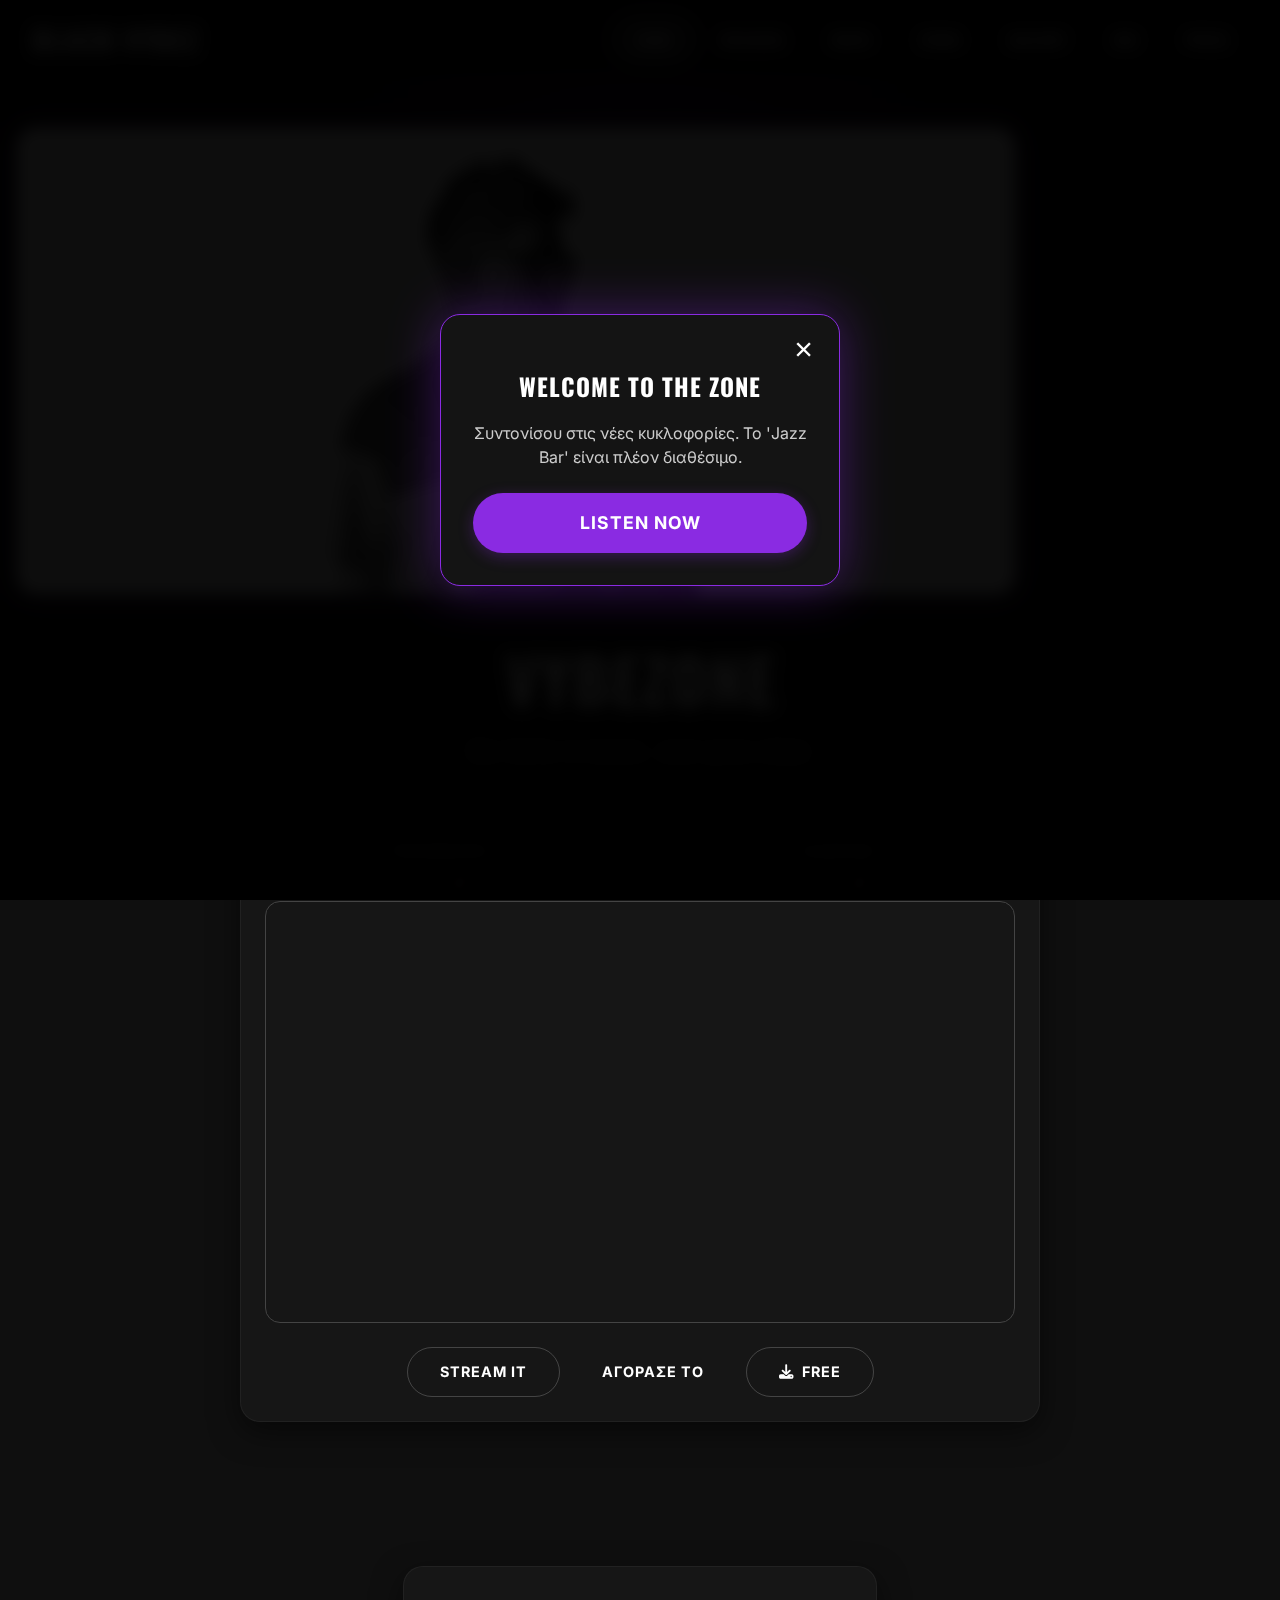
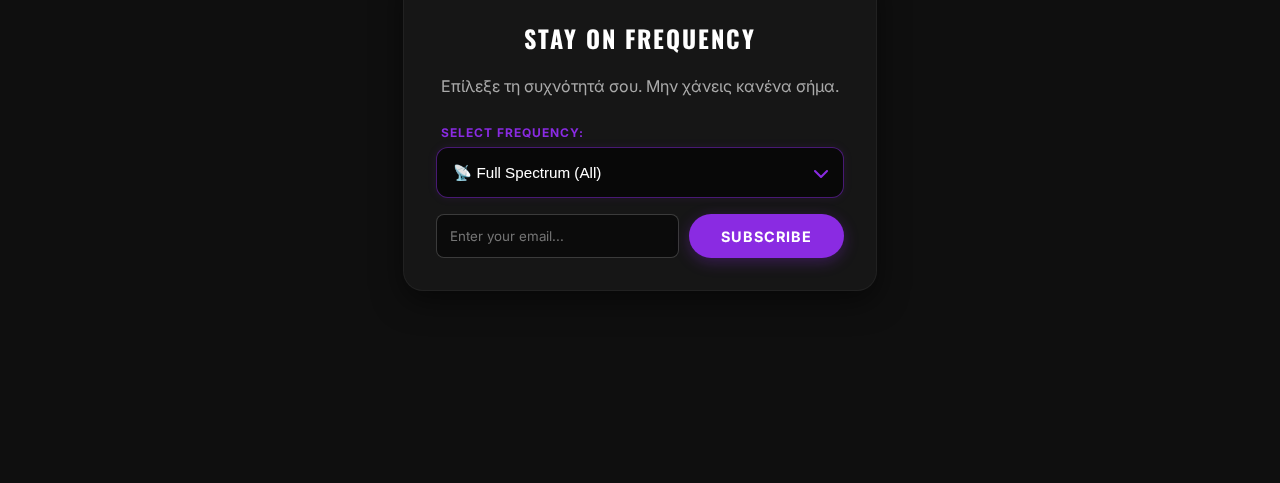
<file: index.html>
<!DOCTYPE html>
<html lang="el">
<head>
    <meta charset="UTF-8">
    <meta name="viewport" content="width=device-width, initial-scale=1.0">
    <title>VYBEZONE | Home</title>
    <link rel="stylesheet" href="https://cdnjs.cloudflare.com/ajax/libs/font-awesome/6.4.0/css/all.min.css">
    <link rel="stylesheet" href="styles.css">
    <script src="https://identity.netlify.com/v1/netlify-identity-widget.js"></script>
</head>
<body>
    <div class="bg-glow"></div>

    <nav class="main-navigation">
        <a href="index.html" class="nav-logo"><span class="logo-text">BLACK VYBEZ</span></a>
        <div class="nav-links">
            <a href="index.html" class="nav-btn active">Home</a>
            <a href="releases.html" class="nav-btn">Releases</a>
            <a href="beats.html" class="nav-btn">Beats</a>
            <a href="store.html" class="nav-btn">Store</a>
            <a href="gallery.html" class="nav-btn">Gallery</a>
            <a href="bio.html" class="nav-btn">Bio</a>
            <a href="press.html" class="nav-btn">Press</a>
        </div>
    </nav>

    <div class="hero-section">
        <div id="home-banner-container" style="margin-bottom: 2rem; display: none;">
            <img id="home-banner-img" src="" alt="Banner" style="width: 100%; max-width: 1000px; border-radius: 20px; box-shadow: 0 0 30px rgba(138,43,226,0.3); border: 1px solid #333;">
        </div>

        <h1 class="hero-title" id="home-hero-title">VYBEZONE</h1>
        <p class="hero-subtitle" id="home-hero-subtitle">NO LIMITS IN MUSIC. JUST PURE VIBE.</p>
        
        <div id="home-announcement-container" style="display:none; margin-top:3rem;">
            <div style="max-width:800px; margin:0 auto; border-radius:20px; overflow:hidden; border:2px solid #333; aspect-ratio:16/9; box-shadow: 0 0 30px rgba(138,43,226,0.2);">
                <iframe id="announcement-iframe" width="100%" height="100%" src="" frameborder="0" allowfullscreen></iframe>
            </div>
            <div id="announcement-text" style="max-width:800px; margin:1.5rem auto; text-align:center; color:#ccc; font-size:1rem; padding:0 1rem;"></div>
        </div>

        <div id="home-featured-container" class="glass-container" style="max-width:800px; padding:1.5rem; margin-top:4rem; display:none;">
            <span id="drop-title-label" style="color:#8a2be2; font-weight:bold; letter-spacing:2px; display:block; margin-bottom:1.5rem;">🔥 LATEST DROP</span>
            <div style="border-radius:15px; overflow:hidden; border:1px solid #444; aspect-ratio:16/9; margin-bottom:1.5rem;">
                <iframe id="drop-iframe" width="100%" height="100%" src="" frameborder="0" allowfullscreen></iframe>
            </div>
            <div id="drop-buttons" style="display:flex; justify-content:center; gap:10px; flex-wrap:wrap;">
                </div>
        </div>
    </div>

    <div id="dynamic-footer">
        <footer class="site-footer">
            <div class="footer-content">
                <div class="footer-section">
                    <h4 class="footer-title">VYBEZMADETHIS</h4>
                    <div class="social-icons" id="prod-socials">
                        </div>
                </div>

                <div class="footer-divider"></div>

                <div class="footer-section">
                    <h4 class="footer-title">BLACK VYBEZ</h4>
                    <div class="social-icons" id="artist-socials">
                        </div>
                </div>
            </div>
            <div class="footer-email" id="footer-email"></div>
            <div class="copyright">&copy; 2025 Vybezone. All rights reserved.</div>
        </footer>
    </div>

    <script src="scripts.js"></script>
    <script>if (window.netlifyIdentity) { window.netlifyIdentity.on("init", user => { if (!user) { window.netlifyIdentity.on("login", () => { document.location.href = "/admin/"; }); } }); }</script>
</body>
</html>
</file>
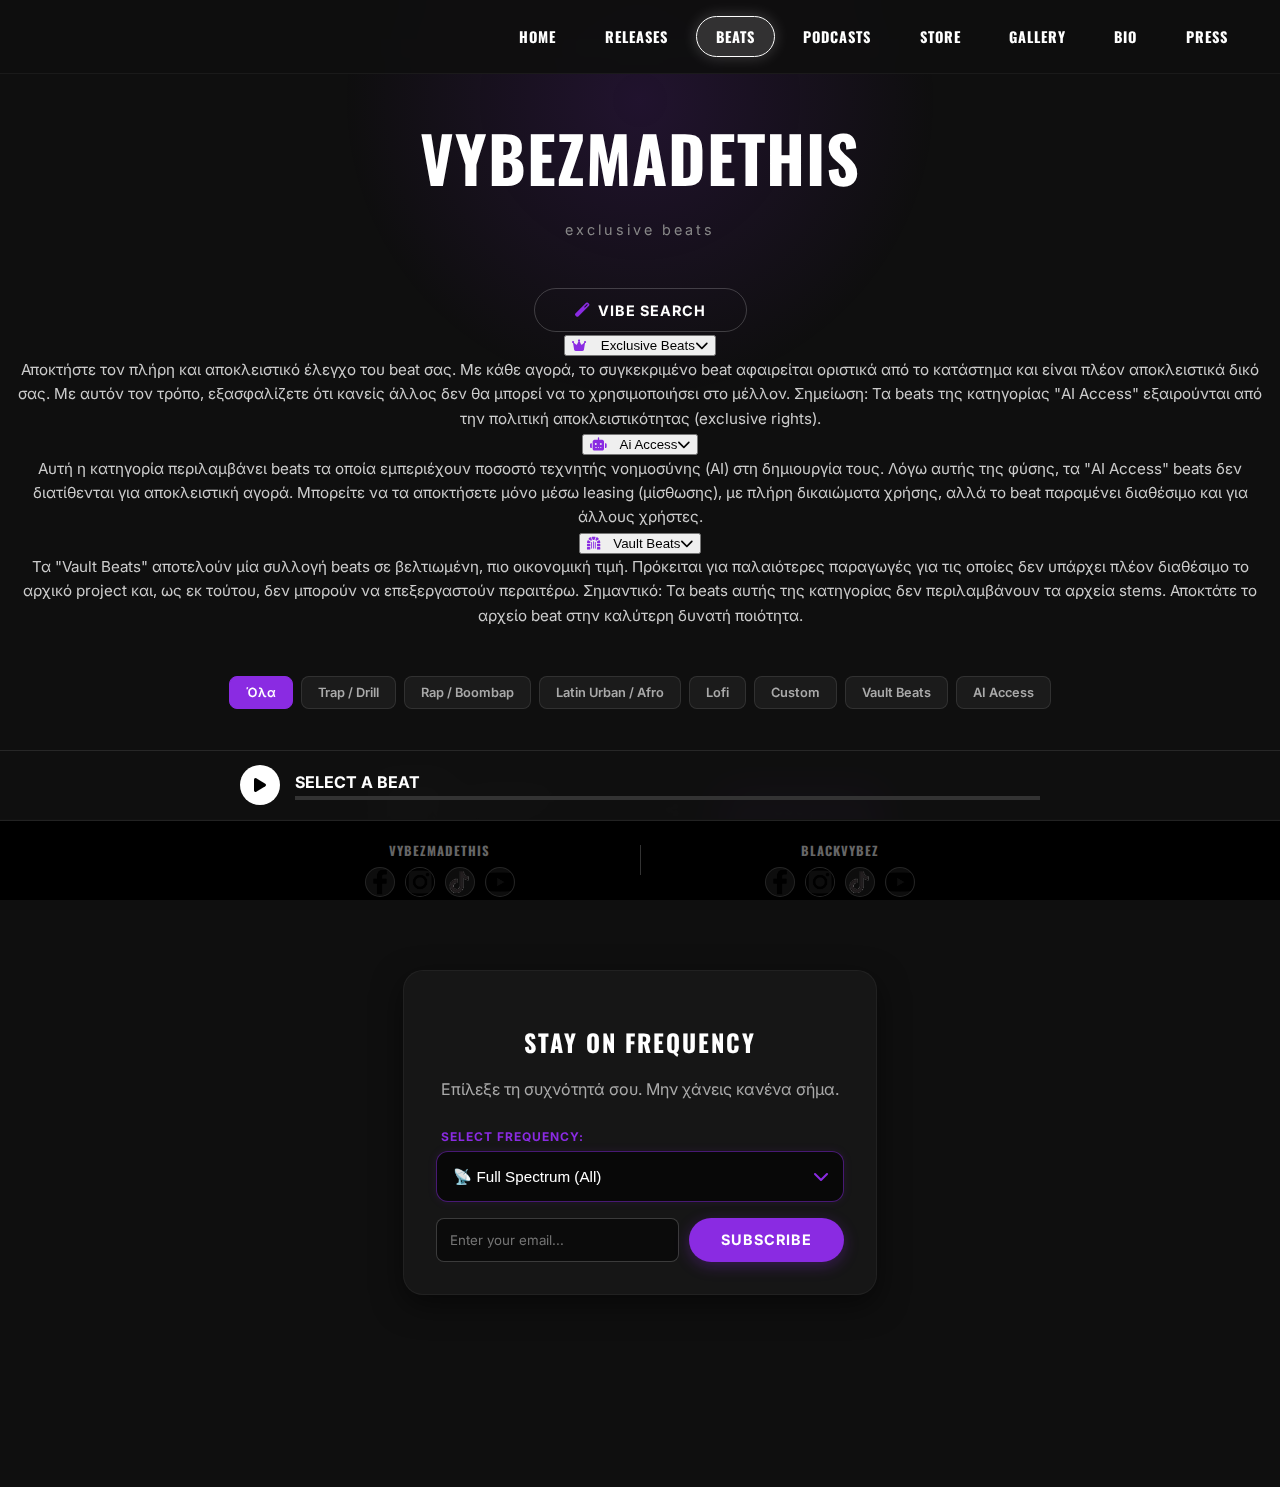
<file: beats.html>
<!DOCTYPE html>
<html lang="el">
<head>
    <meta charset="UTF-8">
    <meta name="viewport" content="width=device-width, initial-scale=1.0">
    <title>Beat Store | VYBEZMADETHIS</title>
    <link rel="stylesheet" href="https://cdnjs.cloudflare.com/ajax/libs/font-awesome/6.4.0/css/all.min.css">
    <link rel="stylesheet" href="styles.css">
</head>
<body>
    <div class="bg-glow"></div>
    
    <nav class="main-navigation">
        <a href="index.html" class="nav-logo"></a>
        
        <div class="hamburger">
            <div class="bar"></div>
            <div class="bar"></div>
            <div class="bar"></div>
        </div>

        <div class="nav-links"></div>
    </nav>

    <div class="hero-section" style="padding:2rem 1rem;">
        <h1 class="hero-title">VYBEZMADETHIS</h1>
        <p class="hero-subtitle">exclusive beats</p>
        
        <button id="vibe-search-btn" class="btn btn-outline" style="margin-top:2rem; padding:0.8rem 2.5rem;">
            <i class="fas fa-magic" style="color:#8a2be2;"></i> VIBE SEARCH
        </button>

        <div class="info-accordions-container" id="info-accordions-container"></div>
    </div>

    <div class="filter-scroll-container">
        <button class="filter-btn active" data-category="all">Όλα</button>
        <button class="filter-btn" data-category="trap">Trap / Drill</button>
        <button class="filter-btn" data-category="boombap">Rap / Boombap</button>
        <button class="filter-btn" data-category="latin">Latin Urban / Afro</button>
        <button class="filter-btn" data-category="lofi">Lofi</button>
        <button class="filter-btn" data-category="custom">Custom</button>
        <button class="filter-btn" data-category="vault">Vault Beats</button>
        <button class="filter-btn" data-category="ai">AI Access</button>
    </div>

    <div class="beat-store-container" id="beat-store-list">Loading...</div>

    <div id="sticky-player">
        <div class="player-inner">
            <button id="player-play-btn" class="play-btn-large"><i class="fas fa-play"></i></button>
            <div style="flex-grow:1;">
                <div id="player-track-title" style="font-weight:700;">SELECT A BEAT</div>
                <div style="background:#333; height:4px; width:100%;"><div id="player-progress" style="width:0%; height:100%;"></div></div>
            </div>
        </div>
    </div>
    
    <div id="dynamic-footer"></div>

    <div class="modal-overlay" id="vibe-modal">
        <div class="modal-box">
            <button class="modal-close-btn" id="vibe-modal-close">&times;</button>
            <h2 style="margin-bottom:20px;">ΠΩΣ ΝΙΩΘΕΙΣ;</h2>
            <div id="vibe-bubbles-container" style="display:flex; flex-wrap:wrap; justify-content:center; min-height: 200px; align-items: center;"></div>
        </div>
    </div>

    <script src="scripts.js"></script>
</body>
</html>
</file>
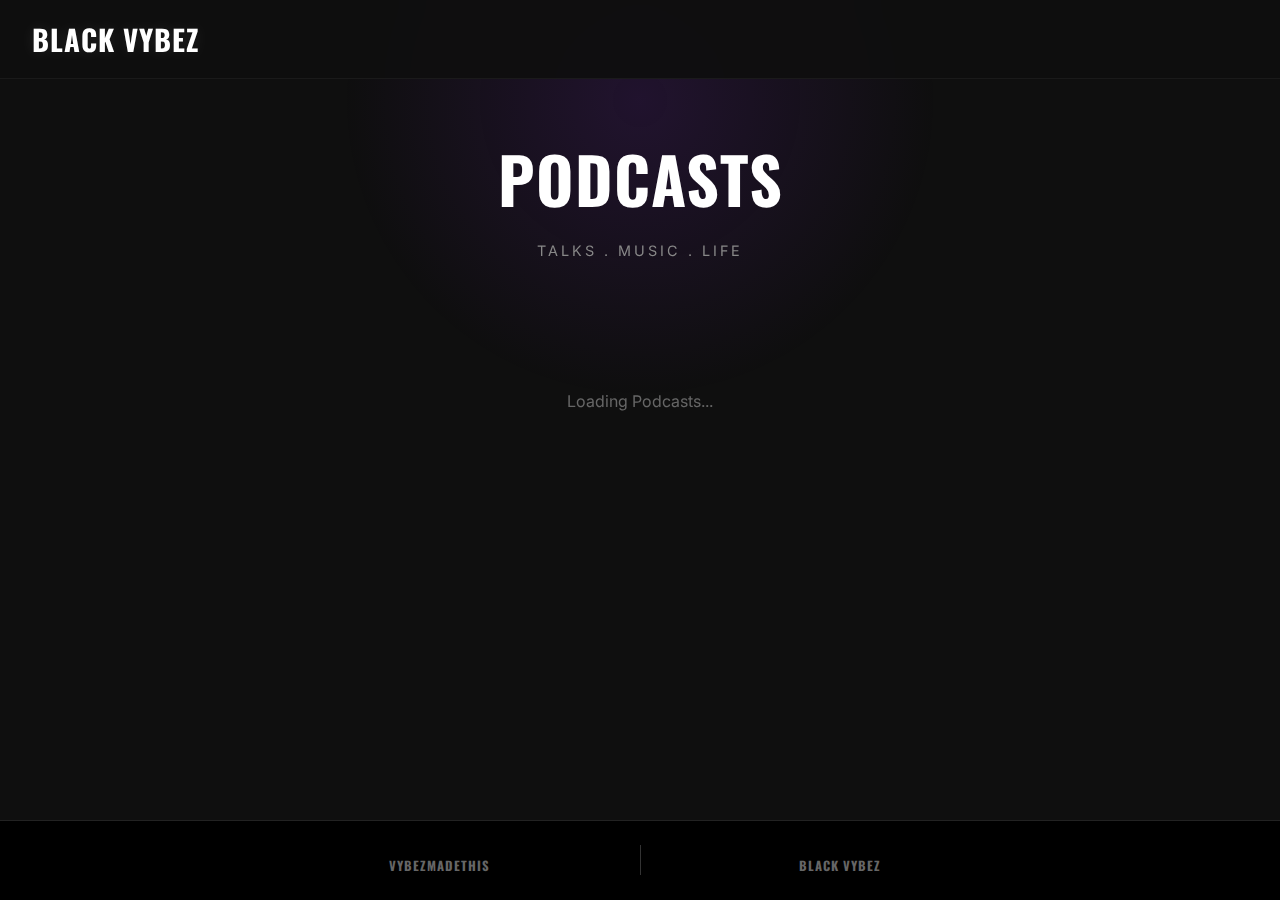
<file: podcasts.html>
<!DOCTYPE html>
<html lang="el">
<head>
    <meta charset="UTF-8">
    <meta name="viewport" content="width=device-width, initial-scale=1.0">
    <title>Podcasts | VYBEZMADETHIS</title>
    <link rel="stylesheet" href="https://cdnjs.cloudflare.com/ajax/libs/font-awesome/6.4.0/css/all.min.css">
    <link rel="stylesheet" href="styles.css">
</head>
<body>
    <div class="bg-glow"></div>
    <nav class="main-navigation">
        <a href="index.html" class="nav-logo"><span class="logo-text">BLACK VYBEZ</span></a>
        <div class="nav-links" id="dynamic-menu">
            </div>
    </nav>

    <div class="hero-section"><h1 class="hero-title">PODCASTS</h1><p class="hero-subtitle">TALKS . MUSIC . LIFE</p></div>

    <div class="glass-container" style="background:transparent; border:none; box-shadow:none;">
        <div class="press-grid" id="podcasts-container"><div style="text-align:center; width:100%; color:#666;">Loading Podcasts...</div></div>
    </div>

    <footer class="site-footer">
        <div class="footer-content">
            <div class="footer-section"><h4 class="footer-title">VYBEZMADETHIS</h4><div class="social-icons" id="prod-socials"></div></div>
            <div class="footer-divider"></div>
            <div class="footer-section"><h4 class="footer-title">BLACK VYBEZ</h4><div class="social-icons" id="artist-socials"></div></div>
        </div>
        <div class="footer-email" id="footer-email"></div><div class="copyright">&copy; 2025 Vybezone. All rights reserved.</div>
    </footer>
    <script src="scripts.js"></script>
</body>
</html>
</file>
<file: styles.css>
/* --- FONTS & RESET --- */
@import url('https://fonts.googleapis.com/css2?family=Inter:wght@400;600;800&family=Oswald:wght@500;700;800&display=swap');

* { box-sizing: border-box; }

body {
    background-color: #0f0f0f;
    color: #fff;
    font-family: 'Inter', sans-serif;
    margin: 0; padding: 0; 
    /* Padding bottom handled by fixed elements z-index logic */
    padding-bottom: 160px; /* Space so content scrolls above footer */
    line-height: 1.6;
    overflow-x: hidden;
    display: flex;
    flex-direction: column;
    min-height: 100vh;
}

/* --- BACKGROUND GLOW --- */
.bg-glow {
    position: fixed; width: 600px; height: 600px;
    background: radial-gradient(circle, rgba(138, 43, 226, 0.15) 0%, rgba(0, 0, 0, 0) 70%);
    top: -200px; left: 50%; transform: translateX(-50%);
    z-index: -1; pointer-events: none;
}

/* --- TYPOGRAPHY --- */
h1, h2, h3, .nav-btn, .btn, .hero-title, .section-title, .footer-title {
    font-family: 'Oswald', sans-serif; 
    text-transform: uppercase; 
    letter-spacing: 1px; 
    text-align: center;
}

/* --- NAVIGATION --- */
.main-navigation {
    display: flex; justify-content: space-between; align-items: center;
    padding: 1rem 2rem;
    background: rgba(15, 15, 15, 0.95); backdrop-filter: blur(15px);
    position: sticky; top: 0; z-index: 1000; border-bottom: 1px solid rgba(255,255,255,0.05);
}

/* Logo Styling */
a.nav-logo {
    text-decoration: none !important;
    display: flex; align-items: center;
    color: #ffffff !important;
}

.nav-logo img {
    max-height: 50px;
    width: auto;
    display: block;
}

.logo-text {
    font-family: 'Oswald', sans-serif !important;
    font-size: 1.8rem;
    font-weight: 800 !important; /* EXTRA BOLD */
    color: #ffffff !important;
    letter-spacing: 1px;
    text-transform: uppercase;
    text-shadow: 0 0 15px rgba(255, 255, 255, 0.1);
}

.nav-links { display: flex; gap: 0.5rem; flex-wrap: wrap; justify-content: center; }

/* Menu Buttons */
.nav-btn {
    background: transparent; 
    color: #ffffff !important;
    border: 1px solid transparent;
    padding: 0.5rem 1.2rem; 
    font-size: 0.9rem; 
    font-family: 'Oswald', sans-serif;
    font-weight: 700;
    cursor: pointer;
    transition: 0.3s; 
    border-radius: 999px; 
    text-decoration: none;
    text-transform: uppercase;
}

.nav-btn:hover, .nav-btn.active {
    background: rgba(255,255,255,0.15); 
    color: #fff !important; 
    border-color: #fff; 
    box-shadow: 0 0 15px rgba(255, 255, 255, 0.2);
}

/* Mobile Nav */
@media (max-width: 900px) {
    .main-navigation { flex-direction: column; gap: 1rem; padding: 1rem; }
    .nav-links { justify-content: center; gap: 5px; }
    .nav-btn { font-size: 0.8rem; padding: 0.4rem 0.8rem; }
}

/* --- GLASS CONTAINER --- */
.glass-container {
    max-width: 1000px; margin: 2rem auto; padding: 2rem;
    background: rgba(255, 255, 255, 0.03);
    border: 1px solid rgba(255, 255, 255, 0.05);
    border-radius: 20px;
    box-shadow: 0 10px 30px rgba(0,0,0,0.5);
}
@media (max-width: 600px) {
    .glass-container { padding: 1.5rem; margin: 1rem; }
}

/* --- HERO --- */
.hero-section { text-align: center; padding: 3rem 1rem; }
.hero-title { font-size: 4rem; margin: 0; font-weight: 800; color: #fff; }
.hero-subtitle { color: #888; letter-spacing: 3px; font-size: 0.9rem; margin-top: 10px; }
@media (max-width: 600px) { .hero-title { font-size: 2.5rem !important; } }

/* --- GRIDS (Bio & Press) --- */
.bio-grid { display: grid; grid-template-columns: 1fr 1.5fr; gap: 2rem; align-items: start; }
.press-grid { display: grid; grid-template-columns: repeat(auto-fit, minmax(280px, 1fr)); gap: 1.5rem; }
@media (max-width: 768px) {
    .bio-grid { grid-template-columns: 1fr; } 
    .press-grid { grid-template-columns: 1fr; } 
}

.press-card { background: rgba(255,255,255,0.03); border: 1px solid rgba(255,255,255,0.05); border-radius: 15px; overflow: hidden; transition: 0.3s; display: flex; flex-direction: column; }
.press-card:hover { transform: translateY(-5px); border-color: #8a2be2; }
.press-image { width: 100%; height: 200px; object-fit: cover; }
.press-content { padding: 1.5rem; flex-grow: 1; display: flex; flex-direction: column;}

.bio-img { width: 100%; border-radius: 15px; border: 1px solid rgba(255,255,255,0.1); box-shadow: -10px 10px 20px rgba(138, 43, 226, 0.2); }

/* --- BEATS & RELEASES --- */
.filter-scroll-container { display: flex; justify-content: center; gap: 8px; flex-wrap: wrap; padding: 1rem 10px; max-width: 1000px; margin: 0 auto; }
.filter-btn { background: rgba(255,255,255,0.05); color: #aaa; padding: 0.5rem 1rem; border-radius: 8px; border: 1px solid rgba(255,255,255,0.1); cursor: pointer; font-size: 0.8rem; font-weight: 600; transition: 0.3s; font-family: 'Inter', sans-serif; }
.filter-btn.active, .filter-btn:hover { background: #8a2be2; color: #fff; border-color: #8a2be2; }

.beat-store-container { max-width: 1000px; margin: 2rem auto; padding: 0 1rem; }
.beat-row { display: grid; grid-template-columns: 70px 1fr auto auto; gap: 1rem; align-items: center; background: rgba(255, 255, 255, 0.03); border: 1px solid rgba(255, 255, 255, 0.05); padding: 1rem; margin-bottom: 0.8rem; border-radius: 16px; transition: 0.3s; }
.beat-row:hover { background: rgba(255, 255, 255, 0.06); border-color: #8a2be2; transform: translateY(-3px); }

@media (max-width: 600px) {
    .beat-row { display: flex; flex-direction: column; text-align: center; padding: 1.5rem; gap: 1rem; }
    .beat-info h4 { text-align: center; }
    .beat-meta { text-align: center; }
    .beat-price { display: block; margin: 0; color: #8a2be2; font-size: 1.5rem; font-weight: 700; }
    .beat-actions { display: flex; width: 100%; gap: 10px; }
    .beat-actions .btn { flex: 1; font-size: 0.8rem; padding: 0.6rem; }
}

.beat-art { width: 70px; height: 70px; background: #222; border-radius: 10px; position: relative; overflow: hidden; margin: 0 auto; }
.beat-art img { width: 100%; height: 100%; object-fit: cover; }
.beat-play-overlay { position: absolute; inset: 0; background: rgba(0,0,0,0.5); display: flex; align-items: center; justify-content: center; cursor: pointer; transition: 0.2s; }
.beat-play-overlay:hover { background: rgba(138, 43, 226, 0.4); }
.beat-info h4 { margin: 0; font-size: 1.1rem; color: #fff; font-weight: 700; }
.beat-meta { font-size: 0.85rem; color: #888; margin-top: 4px; font-weight: 500; }
.beat-price { font-family: 'Oswald', sans-serif; font-size: 1.3rem; color: #fff; font-weight: 700; margin-right: 1rem; }

/* --- BUTTONS --- */
.btn { padding: 0.8rem 2rem; font-size: 0.9rem; border: none; cursor: pointer; display: inline-flex; align-items: center; gap: 8px; border-radius: 999px; font-weight: 700; transition: 0.3s; text-transform: uppercase; text-decoration: none; color: #fff; justify-content: center; font-family: 'Inter', sans-serif; }
.btn-accent { background: #8a2be2; box-shadow: 0 4px 15px rgba(138, 43, 226, 0.3); }
.btn-accent:hover { background: #9d4edd; box-shadow: 0 6px 20px rgba(138, 43, 226, 0.5); transform: translateY(-2px); }
.btn-outline { border: 1px solid rgba(255,255,255,0.2); background: transparent; }
.btn-outline:hover { border-color: #8a2be2; color: #fff; box-shadow: 0 0 10px rgba(138, 43, 226, 0.2); }

/* --- MODAL --- */
.modal-overlay { position: fixed; top: 0; left: 0; width: 100%; height: 100%; background: rgba(0,0,0,0.95); backdrop-filter: blur(8px); display: none; justify-content: center; align-items: center; z-index: 9999; }
.modal-overlay.visible { display: flex !important; }
.modal-box { background: #141414; padding: 2rem; border-radius: 20px; border: 1px solid #333; width: 90%; max-width: 500px; text-align: center; position: relative; }
.modal-close-btn { position: absolute; top: 15px; right: 20px; background: none; border: none; color: #fff; font-size: 2rem; cursor: pointer; }

/* --- DOCKED INTERFACE (PLAYER + FOOTER) --- */

/* 1. FIXED FOOTER (BOTTOM) */
.site-footer {
    position: fixed;
    bottom: 0;
    left: 0;
    width: 100%;
    height: 80px; /* Fixed height */
    background: #000;
    border-top: 1px solid #222;
    z-index: 2000;
    padding: 0;
    display: flex;
    flex-direction: column;
    justify-content: center;
}

.footer-content {
    width: 100%;
    max-width: 800px;
    margin: 0 auto;
    display: grid;
    grid-template-columns: 1fr 1px 1fr; 
    gap: 1rem;
    align-items: center;
    padding: 0 1rem;
}

.footer-section { text-align: center; display: flex; flex-direction: column; align-items: center; justify-content: center;}

.footer-title {
    font-family: 'Oswald', sans-serif;
    font-size: 0.8rem;
    font-weight: 700;
    margin-bottom: 5px;
    color: #666;
    letter-spacing: 1px;
}

.footer-divider {
    background: #333;
    height: 30px;
    width: 1px;
}

/* Social Icons Styling including Images */
.social-icons {
    display: flex;
    justify-content: center;
    gap: 10px;
    flex-wrap: wrap;
}

.social-link {
    color: #888;
    transition: 0.3s;
    background: rgba(255,255,255,0.05);
    width: 30px; height: 30px;
    display: flex; align-items: center; justify-content: center;
    border-radius: 50%;
    border: 1px solid rgba(255,255,255,0.1);
    overflow: hidden; /* Για να κόβει την εικόνα στρογγυλή */
    padding: 0; /* Να μην έχει κενό γύρω από την εικόνα */
}

.social-link img {
    width: 100%;
    height: 100%;
    object-fit: cover; /* Γεμίζει τον κύκλο */
    display: block;
}

.social-link:hover {
    color: #fff;
    border-color: #8a2be2;
    background: #8a2be2;
    transform: translateY(-2px);
}

.footer-email, .copyright { display: none; } /* Hide extras for slim look */

/* 2. FLOATING PLAYER (ABOVE FOOTER) */
#sticky-player {
    position: fixed;
    bottom: 80px; /* Κάθεται πάνω από το footer */
    left: 0;
    width: 100%;
    height: 70px;
    background: rgba(15, 15, 15, 0.98);
    border-top: 1px solid rgba(255,255,255,0.1);
    border-bottom: 1px solid #111;
    padding: 0 1rem;
    display: flex; 
    justify-content: center;
    align-items: center;
    z-index: 2001;
    backdrop-filter: blur(15px);
}

.player-inner { width: 100%; max-width: 800px; display: flex; align-items: center; gap: 15px; }
.play-btn-large { width: 40px; height: 40px; background: #fff; color: #000; border-radius: 50%; border: none; font-size: 1rem; cursor: pointer; display: flex; align-items: center; justify-content: center; }
.play-btn-large:hover { background: #8a2be2; color: #fff; }
#player-progress { background: #8a2be2; height: 100%; width: 0%; transition: width 0.1s linear; }

/* Mobile Adjustments */
@media (max-width: 600px) {
    .footer-title { font-size: 0.7rem; }
    .social-link { width: 28px; height: 28px; }
    /* Αν χρειάζεται, μεγαλώνουμε λίγο το footer στο κινητό αν δεν χωράνε */
    .site-footer { height: 90px; }
    #sticky-player { bottom: 90px; }
}
</file>
